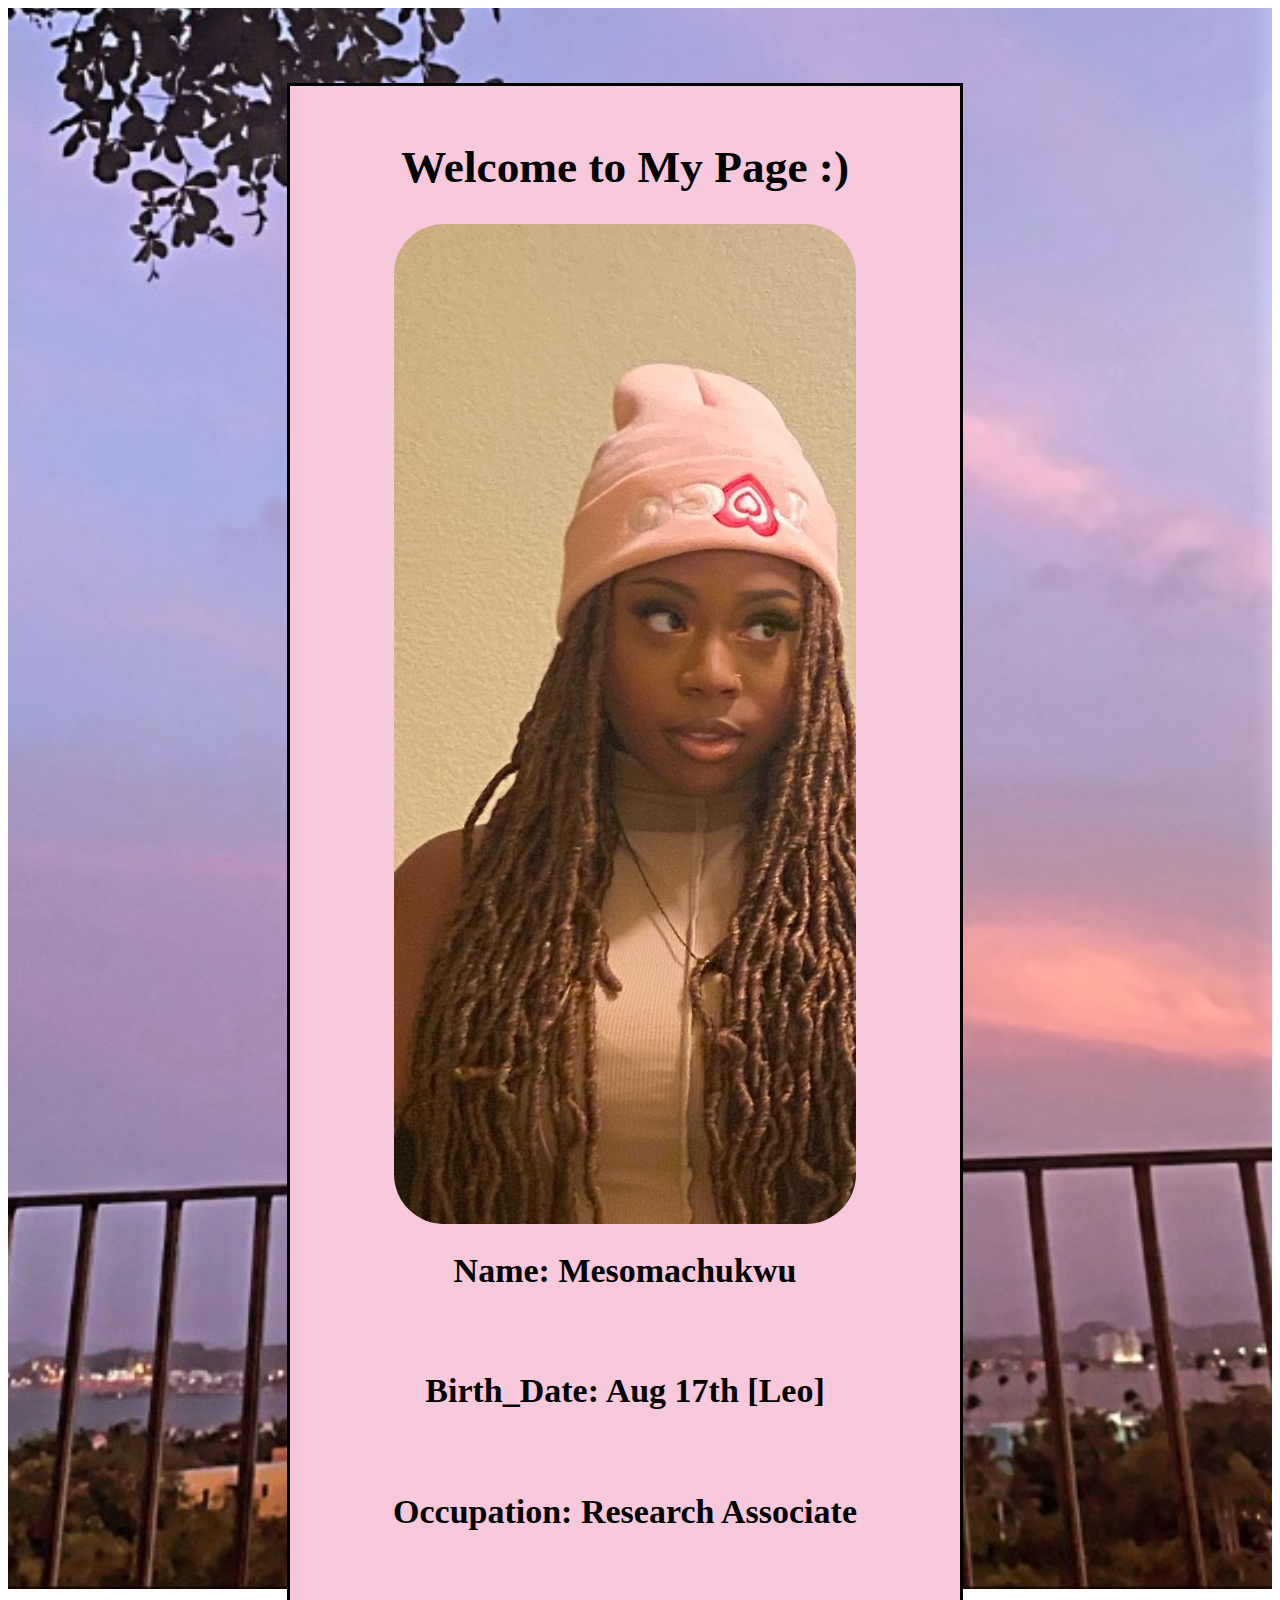
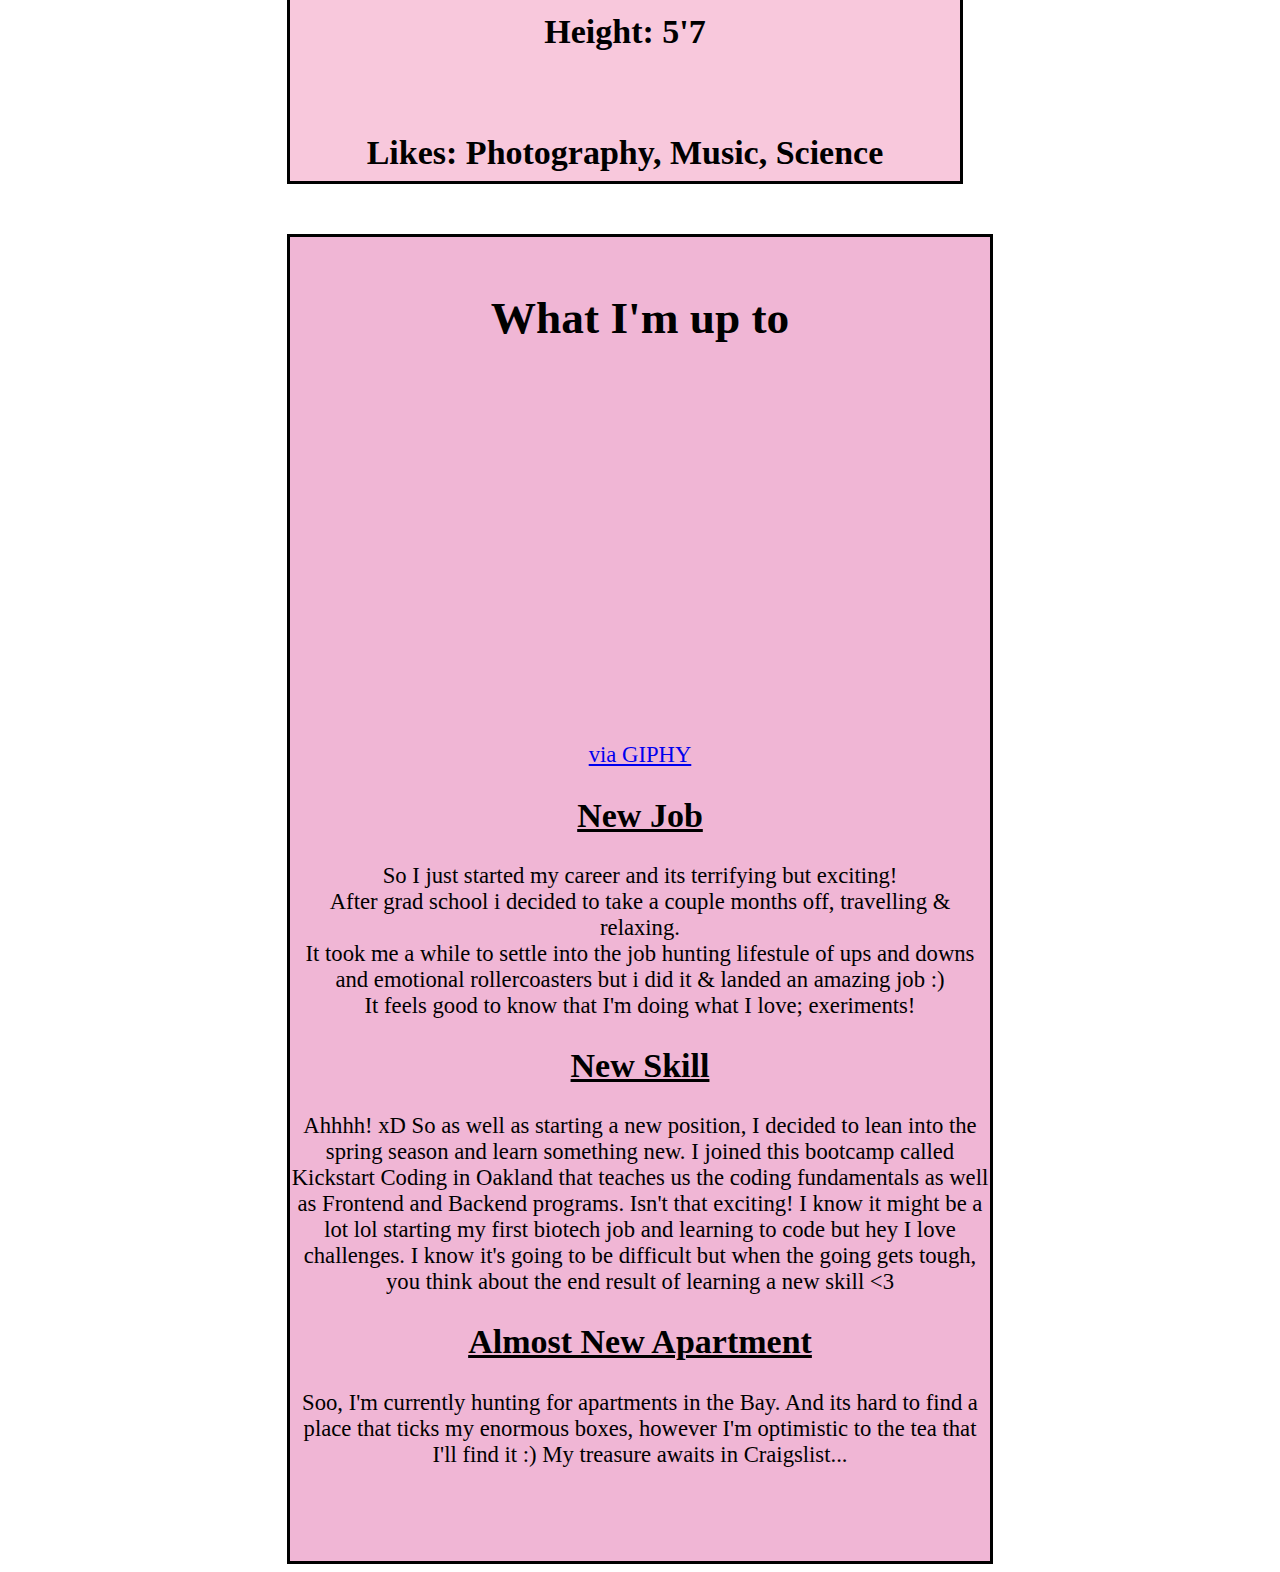
<file: index.html>
<!About_Me.html>
<html lang="en">
<head> 
<meta charset="utf-8">
    <meta name="viewport" content="width=device-width, initial-scale=1, shrink-to-fit=no">
<link href="https://cdn.jsdelivr.net/npm/bootstrap@5.1.3/dist/css/bootstrap.min.css"rel="stylesheet"integrity="sha384-1BmE4kWBq78iYhFldvKuhfTAU6auU8tT94WrHftjDbrCEXSU1oBoqyl2QvZ6jIW3" crossorigin="anonymous">

<link href="My_Home_Page.css" rel="stylesheet">

<link href="https://fonts.googleapis.com/css2?family=Noto+Sans" rel="stylesheet">
<style> div {font-size:17pt; padding-top: 25px;} </style>

    <title> Molava's Page </title>    
</head>

<body>
<div class="bg">
<div class="container">
<div class= "row col-gap">
<div class= "col-3"> <h1> Welcome to My Page :) </h1>
		<img src="./Images/dp_2.jpeg" class= "img-fluid">

	
<br> <b> <h2> Name: Mesomachukwu </h2> </b>
<br> <b> <h2> Birth_Date: Aug 17th [Leo]</h2> </b> 
<br> <b> <h2> Occupation: Research Associate</h2> </b> 
<br> <b> <h2> Height: 5'7</h2> </b> 
<br> <b> <h2> Likes: Photography, Music, Science</h2> </b> 

</br>


<p> <button type= “button” class= “btn btn-primary”>

<svg xmlns="http://www.w3.org/2000/svg" width="16" height="16" fill="currentColor" class="bi bi-heart" viewBox="0 0 16 16">

  <path d="m8 2.748-.717-.737C5.6.281 2.514.878 1.4 3.053c-.523 1.023-.641 2.5.314 4.385.92 1.815 2.834 3.989 6.286 6.357 3.452-2.368 5.365-4.542 6.286-6.357.955-1.886.838-3.362.314-4.385C13.486.878 10.4.28 8.717 2.01L8 2.748zM8 15C-7.333 4.868 3.279-3.04 7.824 1.143c.06.055.119.112.176.171a3.12 3.12 0 0 1 .176-.17C12.72-3.042 23.333 4.867 8 15z"></path>
</svg>
<a class="nav-link-active" href="./index.html">Home </button> </a>
</p>

<p> <button type= “button” class= “btn btn-primary”>

<svg xmlns="http://www.w3.org/2000/svg" width="16" height="16" fill="currentColor" class="bi bi-heart" viewBox="0 0 16 16">
<path d="m8 2.748-.717-.737C5.6.281 2.514.878 1.4 3.053c-.523 1.023-.641 2.5.314 4.385.92 1.815 2.834 3.989 6.286 6.357 3.452-2.368 5.365-4.542 6.286-6.357.955-1.886.838-3.362.314-4.385C13.486.878 10.4.28 8.717 2.01L8 2.748zM8 15C-7.333 4.868 3.279-3.04 7.824 1.143c.06.055.119.112.176.171a3.12 3.12 0 0 1 .176-.17C12.72-3.042 23.333 4.867 8 15z"></path>
</svg>

<a href="./About_Me.html">About Me </button> </a>
</p>

<p> <button type= “button” class= “btn btn-primary”>

<svg xmlns="http://www.w3.org/2000/svg" width="16" height="16" fill="currentColor" class="bi bi-heart" viewBox="0 0 16 16">
<path d="m8 2.748-.717-.737C5.6.281 2.514.878 1.4 3.053c-.523 1.023-.641 2.5.314 4.385.92 1.815 2.834 3.989 6.286 6.357 3.452-2.368 5.365-4.542 6.286-6.357.955-1.886.838-3.362.314-4.385C13.486.878 10.4.28 8.717 2.01L8 2.748zM8 15C-7.333 4.868 3.279-3.04 7.824 1.143c.06.055.119.112.176.171a3.12 3.12 0 0 1 .176-.17C12.72-3.042 23.333 4.867 8 15z"></path>

</svg>

<a href="./Contact_Me.html">Contact Me </button> </a>
</p>
</div>

<div class="container">
<div class= "row col-gap">
<div class= "col-md1 float-right">

<h1> What I'm up to </h1>
<div class= "col">
<iframe src="https://giphy.com/embed/fFBgiqfoZQZO" width="480" height="320" frameBorder="0" class="giphy-embed" allowFullScreen></iframe><p><a href="https://giphy.com/gifs/professor-scientist-scientistsgif-fFBgiqfoZQZO">via GIPHY</a></p>

<p> <h2> <u> New Job</u> </h2> 
So I just started my career and its terrifying but exciting!<br>
After grad school i decided to take a couple months off, travelling & relaxing. <br>
It took me a while to settle into the job hunting lifestule of ups and downs and emotional rollercoasters but i did it & landed an amazing job :) <br>
It feels good to know that I'm doing what I love; exeriments!
</p>

<h2> <u> New Skill </u> </h2> 
Ahhhh! xD So as well as starting a new position, I decided to lean into the spring season and learn something new. I joined this bootcamp called Kickstart Coding in Oakland that teaches us the coding fundamentals as well as Frontend and Backend programs. Isn't that exciting! I know it might be a lot lol starting my first biotech job and learning to code but hey I love challenges. I know it's going to be difficult but when the going gets tough, you think about the end result of learning a new skill <3 

<p><h2> <u> Almost New Apartment </u> </h2>
Soo, I'm currently hunting for apartments in the Bay. And its hard to find a place that ticks my enormous boxes, however I'm optimistic to the tea that I'll find it :) My treasure awaits in Craigslist...
</br>
</p>
		
</div>

</body>
</html>
</file>
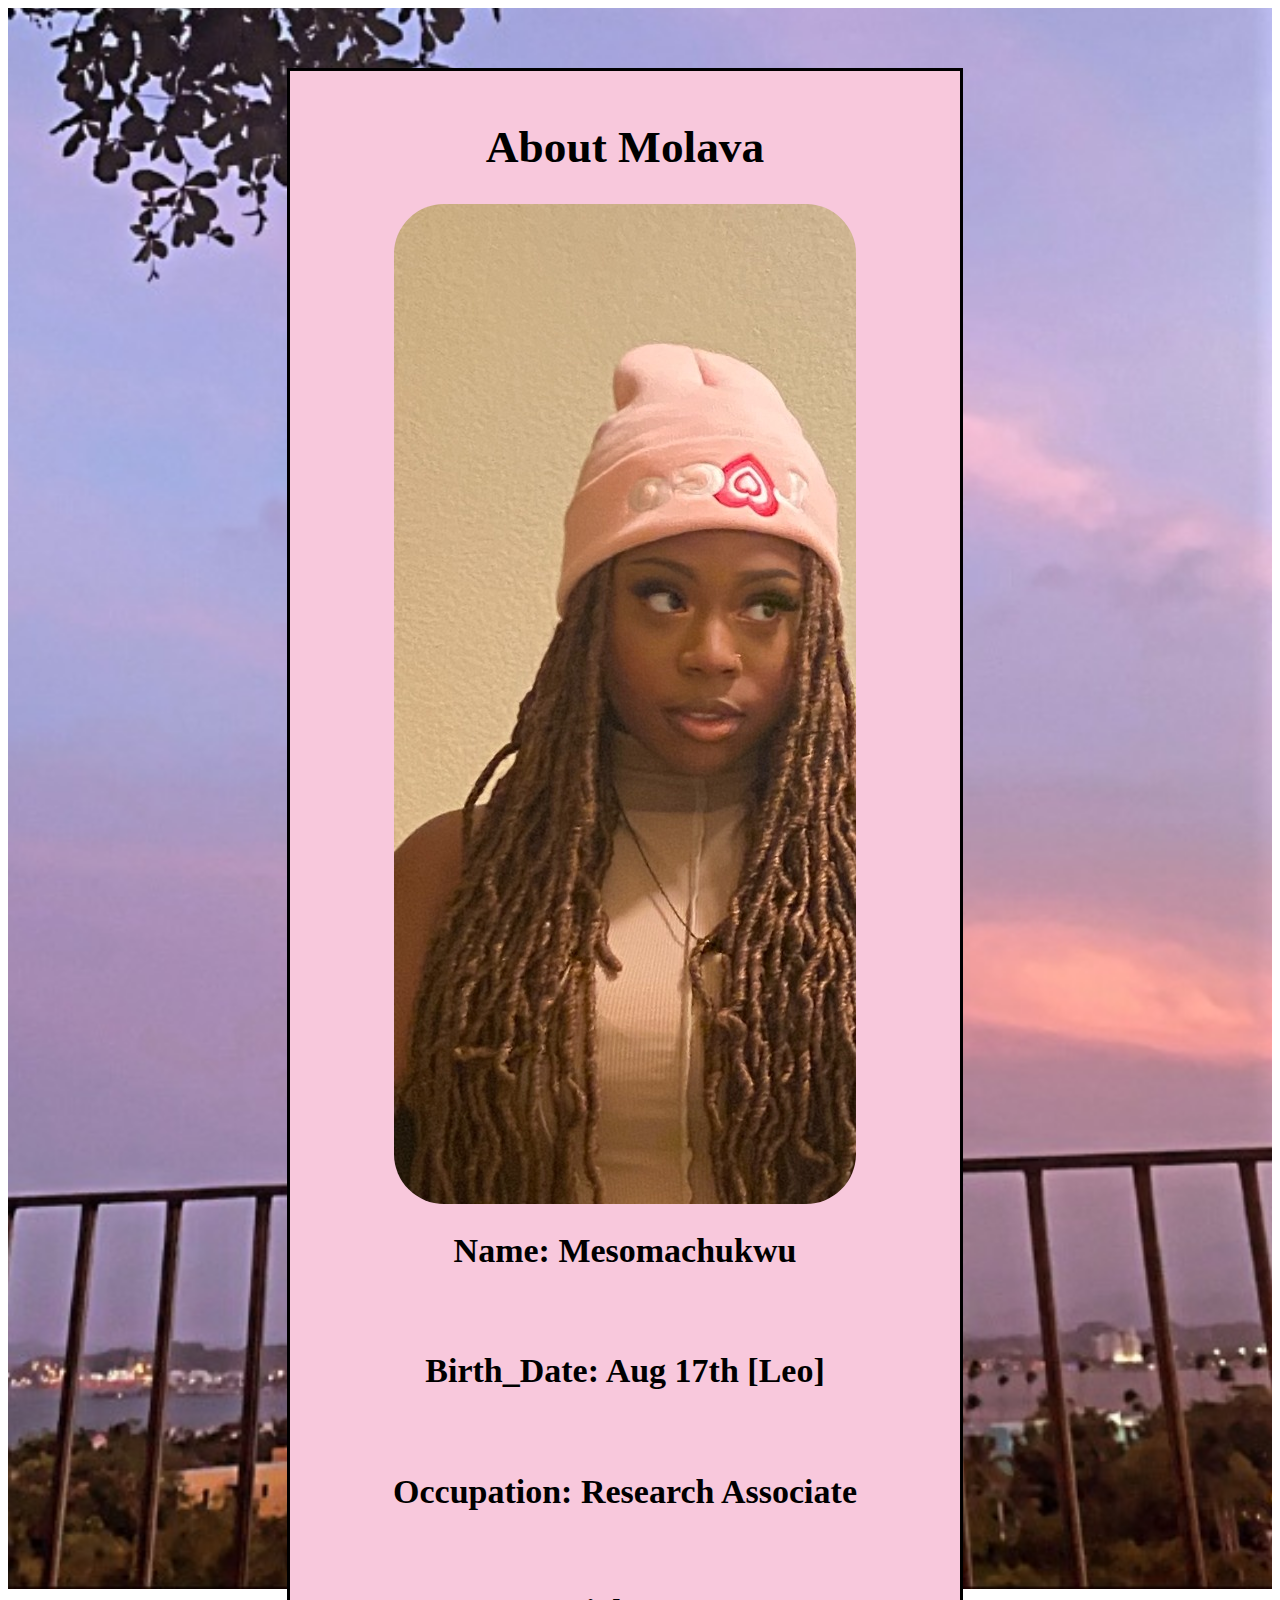
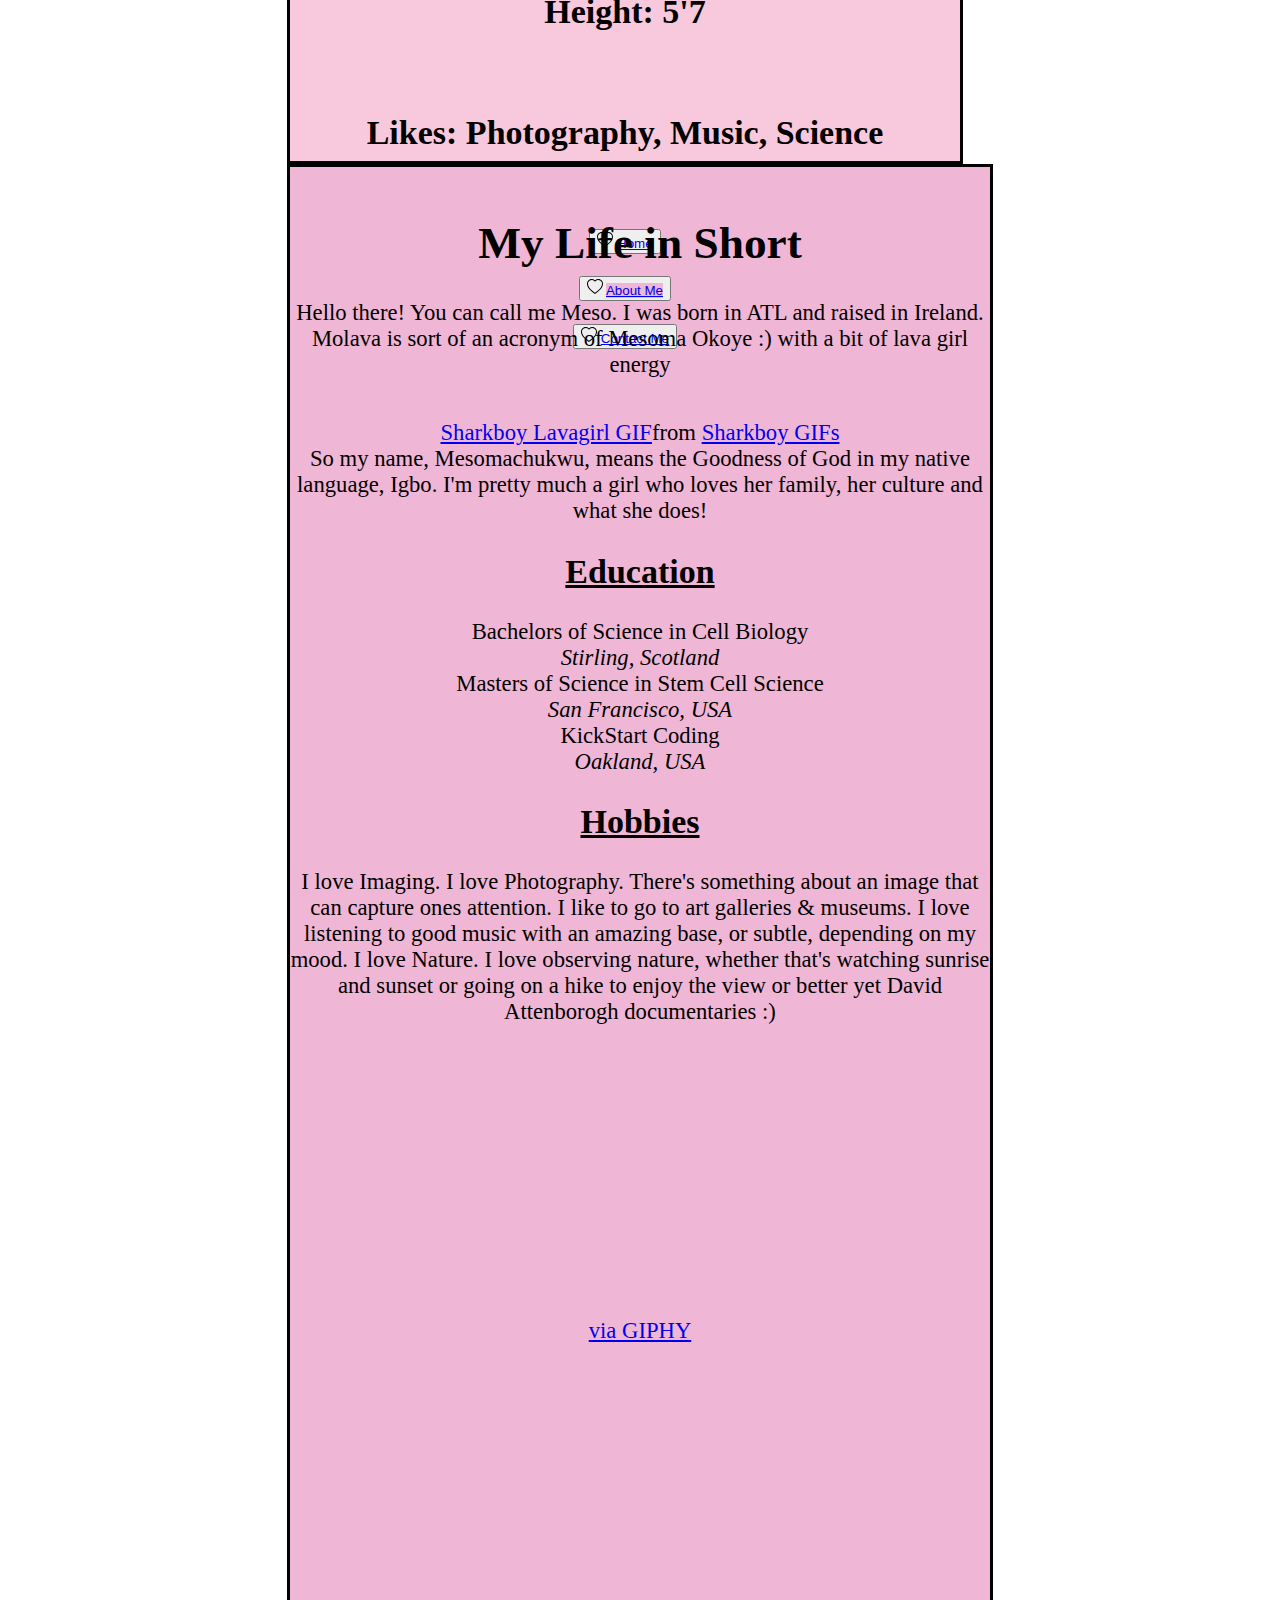
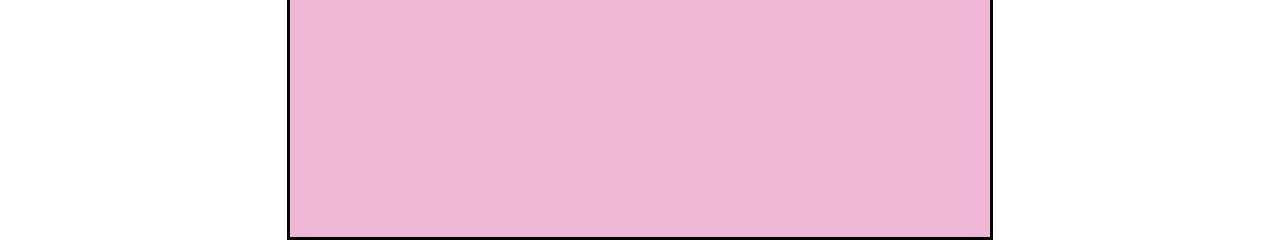
<file: About_Me.html>
<!About_Me.html>
<html lang="en">
<head> 
<meta charset="utf-8">
    <meta name="viewport" content="width=device-width, initial-scale=1, shrink-to-fit=no">
<link href="https://cdn.jsdelivr.net/npm/bootstrap@5.1.3/dist/css/bootstrap.min.css"rel="stylesheet"integrity="sha384-1BmE4kWBq78iYhFldvKuhfTAU6auU8tT94WrHftjDbrCEXSU1oBoqyl2QvZ6jIW3" crossorigin="anonymous">

<link href="My_Home_Page.css" rel="stylesheet">

<link href="https://fonts.googleapis.com/css2?family=Noto+Sans" rel="stylesheet">
<style> div {font-size:17pt; padding-top: 20px;} </style>

    <title> About Molava </title>    
</head>

<body>
<div class="bg">
<div class="container">
<div class= "row col-gap">
<div class= "col-3"> <h1> About Molava </h1>
		<img src="./Images/dp_2.jpeg" class= "img-fluid">

<br> <b> <h2> Name: Mesomachukwu </h2> </b>
<br> <b> <h2> Birth_Date: Aug 17th [Leo]</h2> </b> 
<br> <b> <h2> Occupation: Research Associate</h2> </b> 
<br> <b> <h2> Height: 5'7</h2> </b> 
<br> <b> <h2> Likes: Photography, Music, Science</h2> </b> 

</br>

<p> <button type= “button” class= “btn btn-primary”>

<svg xmlns="http://www.w3.org/2000/svg" width="16" height="16" fill="currentColor" class="bi bi-heart" viewBox="0 0 16 16">

  <path d="m8 2.748-.717-.737C5.6.281 2.514.878 1.4 3.053c-.523 1.023-.641 2.5.314 4.385.92 1.815 2.834 3.989 6.286 6.357 3.452-2.368 5.365-4.542 6.286-6.357.955-1.886.838-3.362.314-4.385C13.486.878 10.4.28 8.717 2.01L8 2.748zM8 15C-7.333 4.868 3.279-3.04 7.824 1.143c.06.055.119.112.176.171a3.12 3.12 0 0 1 .176-.17C12.72-3.042 23.333 4.867 8 15z"></path>
</svg>
<a href="./index.html">Home </button> </a>
</p>

<p> <button type= “button” class= “btn btn-primary”>

<svg xmlns="http://www.w3.org/2000/svg" width="16" height="16" fill="currentColor" class="bi bi-heart" viewBox="0 0 16 16">
<path d="m8 2.748-.717-.737C5.6.281 2.514.878 1.4 3.053c-.523 1.023-.641 2.5.314 4.385.92 1.815 2.834 3.989 6.286 6.357 3.452-2.368 5.365-4.542 6.286-6.357.955-1.886.838-3.362.314-4.385C13.486.878 10.4.28 8.717 2.01L8 2.748zM8 15C-7.333 4.868 3.279-3.04 7.824 1.143c.06.055.119.112.176.171a3.12 3.12 0 0 1 .176-.17C12.72-3.042 23.333 4.867 8 15z"></path>
</svg>

<a class="nav-link-active" href="./About_Me.html">About Me </button> </a>
</p>

<p> <button type= “button” class= “btn btn-primary”>

<svg xmlns="http://www.w3.org/2000/svg" width="16" height="16" fill="currentColor" class="bi bi-heart" viewBox="0 0 16 16">
<path d="m8 2.748-.717-.737C5.6.281 2.514.878 1.4 3.053c-.523 1.023-.641 2.5.314 4.385.92 1.815 2.834 3.989 6.286 6.357 3.452-2.368 5.365-4.542 6.286-6.357.955-1.886.838-3.362.314-4.385C13.486.878 10.4.28 8.717 2.01L8 2.748zM8 15C-7.333 4.868 3.279-3.04 7.824 1.143c.06.055.119.112.176.171a3.12 3.12 0 0 1 .176-.17C12.72-3.042 23.333 4.867 8 15z"></path>

</svg>

<a href="./Contact_Me.html">Contact Me</button> </a>
</p>

</div>

<div class= "col-md float-right"> <h1> My Life in Short </h1>
	<p> Hello there! You can call me Meso. I was born in ATL and raised in Ireland. Molava is sort of an acronym of Mesoma Okoye :) with a bit of lava girl energy
	<div class="tenor-gif-embed" data-postid="19866259" data-share-method="host" data-aspect-ratio="1.77778" data-width="100%"><a href="https://tenor.com/view/sharkboy-lavagirl-melting-girls-film-gif-19866259">Sharkboy Lavagirl GIF</a>from <a href="https://tenor.com/search/sharkboy-gifs">Sharkboy GIFs</a></div> <script type="text/javascript" async src="https://tenor.com/embed.js"> </script>
So my name, Mesomachukwu, means the Goodness of God in my native language, Igbo. I'm pretty much a girl who loves her family, her culture and what she does! 
 </p>

<p><h2> <u> Education </u> </h2>
Bachelors of Science in Cell Biology <br> <em> Stirling, Scotland</em> <br>
Masters of Science in Stem Cell Science <br> <em> San Francisco, USA</em> <br>
KickStart Coding <br> <em> Oakland, USA</em> <br>

<p><h2> <u> Hobbies </u> </h2>
I love Imaging. I love Photography. There's something about an image that can capture ones attention. I like to go to art galleries & museums. I love listening to good music with an amazing base, or subtle, depending on my mood. 
I love Nature. I love observing nature, whether that's watching sunrise and sunset or going on a hike to enjoy the view or better yet David Attenborogh documentaries :) 
<iframe src="https://giphy.com/embed/Y3AbX2Rn5CCASQJkaq" width="480" height="270" frameBorder="0" class="giphy-embed" allowFullScreen></iframe><p><a href="https://giphy.com/gifs/OurPlanet-Y3AbX2Rn5CCASQJkaq">via GIPHY</a></p>
</div>
</body>
</html>
</file>
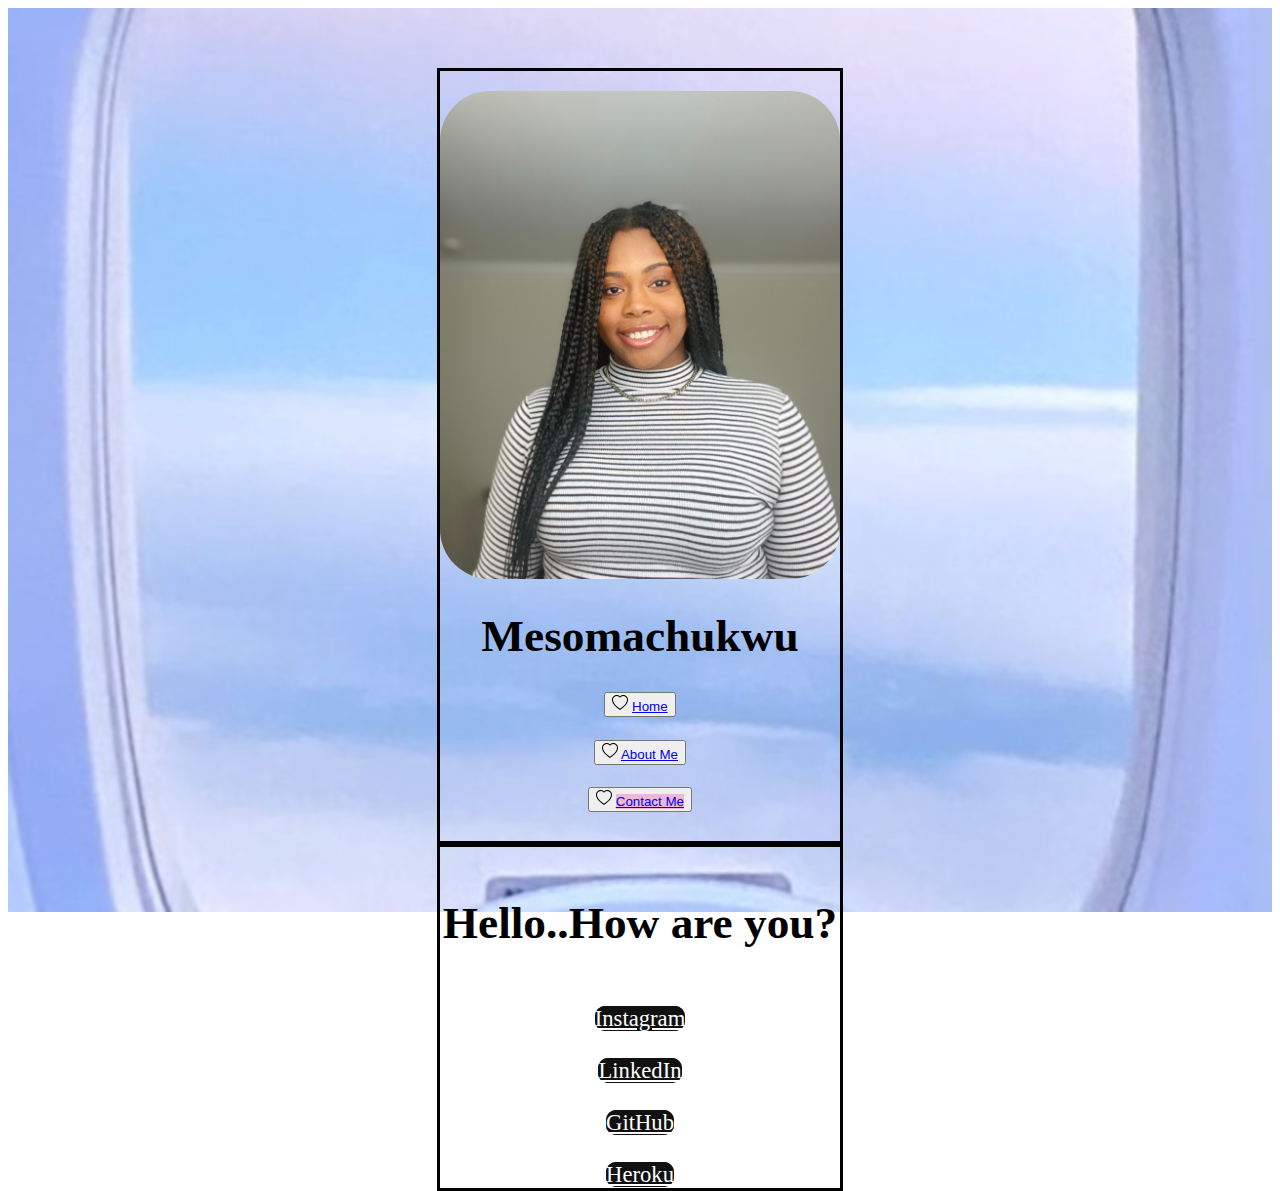
<file: Contact_Me.html>
<!About_Me.html>
<html lang="en">
<head> 
<meta charset="utf-8">
    <meta name="viewport" content="width=device-width, initial-scale=1, shrink-to-fit=no">
<link href="https://cdn.jsdelivr.net/npm/bootstrap@5.1.3/dist/css/bootstrap.min.css"rel="stylesheet"integrity="sha384-1BmE4kWBq78iYhFldvKuhfTAU6auU8tT94WrHftjDbrCEXSU1oBoqyl2QvZ6jIW3" crossorigin="anonymous">

<link href="My_Home_Page.css" rel="stylesheet">

<link href="https://fonts.googleapis.com/css2?family=Noto+Sans" rel="stylesheet">
<style> div {font-size:17pt; padding-top: 20px;} </style>

    <title> Ring Ring </title>    
</head>

<body>
<div class="bg2">
<div class="container">
<div class= "row col-gap">
<div class= "col-3-1"> 
		<img src="./Images/dp.jpeg" class= "img-fluid">
<h1> Mesomachukwu </h1>
<p> <button type= “button” class= “btn btn-primary”>

<svg xmlns="http://www.w3.org/2000/svg" width="16" height="16" fill="currentColor" class="bi bi-heart" viewBox="0 0 16 16">

  <path d="m8 2.748-.717-.737C5.6.281 2.514.878 1.4 3.053c-.523 1.023-.641 2.5.314 4.385.92 1.815 2.834 3.989 6.286 6.357 3.452-2.368 5.365-4.542 6.286-6.357.955-1.886.838-3.362.314-4.385C13.486.878 10.4.28 8.717 2.01L8 2.748zM8 15C-7.333 4.868 3.279-3.04 7.824 1.143c.06.055.119.112.176.171a3.12 3.12 0 0 1 .176-.17C12.72-3.042 23.333 4.867 8 15z"></path>
</svg>
<a href="./index.html">Home </button> </a>
</p>

<p> <button type= “button” class= “btn btn-primary”>

<svg xmlns="http://www.w3.org/2000/svg" width="16" height="16" fill="currentColor" class="bi bi-heart" viewBox="0 0 16 16">
<path d="m8 2.748-.717-.737C5.6.281 2.514.878 1.4 3.053c-.523 1.023-.641 2.5.314 4.385.92 1.815 2.834 3.989 6.286 6.357 3.452-2.368 5.365-4.542 6.286-6.357.955-1.886.838-3.362.314-4.385C13.486.878 10.4.28 8.717 2.01L8 2.748zM8 15C-7.333 4.868 3.279-3.04 7.824 1.143c.06.055.119.112.176.171a3.12 3.12 0 0 1 .176-.17C12.72-3.042 23.333 4.867 8 15z"></path>
</svg>

<a href="./About_Me.html">About Me </button> </a>
</p>

<p> <button type= “button” class= “btn btn-primary”>

<svg xmlns="http://www.w3.org/2000/svg" width="16" height="16" fill="currentColor" class="bi bi-heart" viewBox="0 0 16 16">
<path d="m8 2.748-.717-.737C5.6.281 2.514.878 1.4 3.053c-.523 1.023-.641 2.5.314 4.385.92 1.815 2.834 3.989 6.286 6.357 3.452-2.368 5.365-4.542 6.286-6.357.955-1.886.838-3.362.314-4.385C13.486.878 10.4.28 8.717 2.01L8 2.748zM8 15C-7.333 4.868 3.279-3.04 7.824 1.143c.06.055.119.112.176.171a3.12 3.12 0 0 1 .176-.17C12.72-3.042 23.333 4.867 8 15z"></path>

</svg>

<a class="nav-link-active" href="./Contact_Me.html">Contact Me </button> </a>
</p>

</div>

<div class= "col-md2 float-right"> <h1> Hello..How are you? </h1>
<br>

<a type= "button" class="glow-on-hover" href= "https://www.instagram.com/_mesoma_/">Instagram</a> 
</br>
<br>
<a type= "button" class="glow-on-hover" href= "https://www.linkedin.com/in/meso-okoye-680088152">LinkedIn</a> 
</br>
<br>
<a type= "button" class="glow-on-hover" href= "https://github.com/molava1">GitHub
</a> 
</br>
<br>
<a type= "button" class="glow-on-hover" href= "https://heroku.com">Heroku
</a> 
</br>	
</div>
</body>
</html>
</file>
<file: My_Home_Page.css>
<!--My_Home_Page.css! -->

body, html {height: 100%;
	margin: 0;}

.bg {background: url("./Images/bg_img_3.jpeg") no-repeat center fixed;
  background-size: cover;}

.bg2 {background-image: url("./Images/bg_img_2.jpeg");
  height: 100%; 
  background-position: center;
  background-repeat: no-repeat;
  background-size: cover;}

.container {display: flex;
  justify-content: center;
  align-items: center;
  text-align: center}

.img-fluid {max-width:100%; 
border-radius: 50px; height: auto}
  
.col-3 {background: #F8C8DC;
	border-style: solid; 
	width: 670; height: 1670}

.nav-link-active {background: #F0B6D5; border-radius: 50px
		color: black}

.btn {display: flex; justify-content: center;
  align-items: center; font-weight: 400; 
	line-height: 1.5; text-align: "center"; 
	border: 5px solid transparent;
	width: auto; height: auto}

.btn-primary {color: pink; background-color: black; border-color: pastel pink;}

.col-gap {column-gap: 7rem;}

.col-md1 {background: #F0B6D5;
	border-style: solid;
	width: 700; height: 1299}

.col-md {background: #F0B6D5;
	border-style: solid;
	width: 700; height: 1650}

.col-3-1 {background: #0000;
	border-style: solid; 
	width: 400; height: 750}
	
.col-md2 {background: #0000;
	border-style: solid;
	width: auto}

.glow-on-hover {
    width: 220px;
    height: 50px;
    border: none;
    outline: none;
    color: #fff;
    background: #111;
    cursor: pointer;
    position: relative;
    z-index: 0;
    border-radius: 10px;
}

.glow-on-hover:before {
    content: '';
    background: linear-gradient(45deg, #ff0000, #ff7300, #fffb00, #48ff00, #00ffd5, #002bff, #7a00ff, #ff00c8, #ff0000);
    position: absolute;
    top: -2px;
    left:-2px;
    background-size: 400%;
    z-index: -1;
    filter: blur(5px);
    width: calc(100% + 4px);
    height: calc(100% + 4px);
    animation: glowing 20s linear infinite;
    opacity: 0;
    transition: opacity .3s ease-in-out;
    border-radius: 10px;
}

.glow-on-hover:active {
    color: #000
}

.glow-on-hover:active:after {
    background: transparent;
}

.glow-on-hover:hover:before {
    opacity: 1;
}

.glow-on-hover:after {
    z-index: -1;
    content: '';
    position: absolute;
    width: 100%;
    height: 100%;
    background: #111;
    left: 0;
    top: 0;
    border-radius: 10px;
}

@keyframes glowing {
    0% { background-position: 0 0; }
    50% { background-position: 400% 0; }
    100% { background-position: 0 0; }
}
</file>
